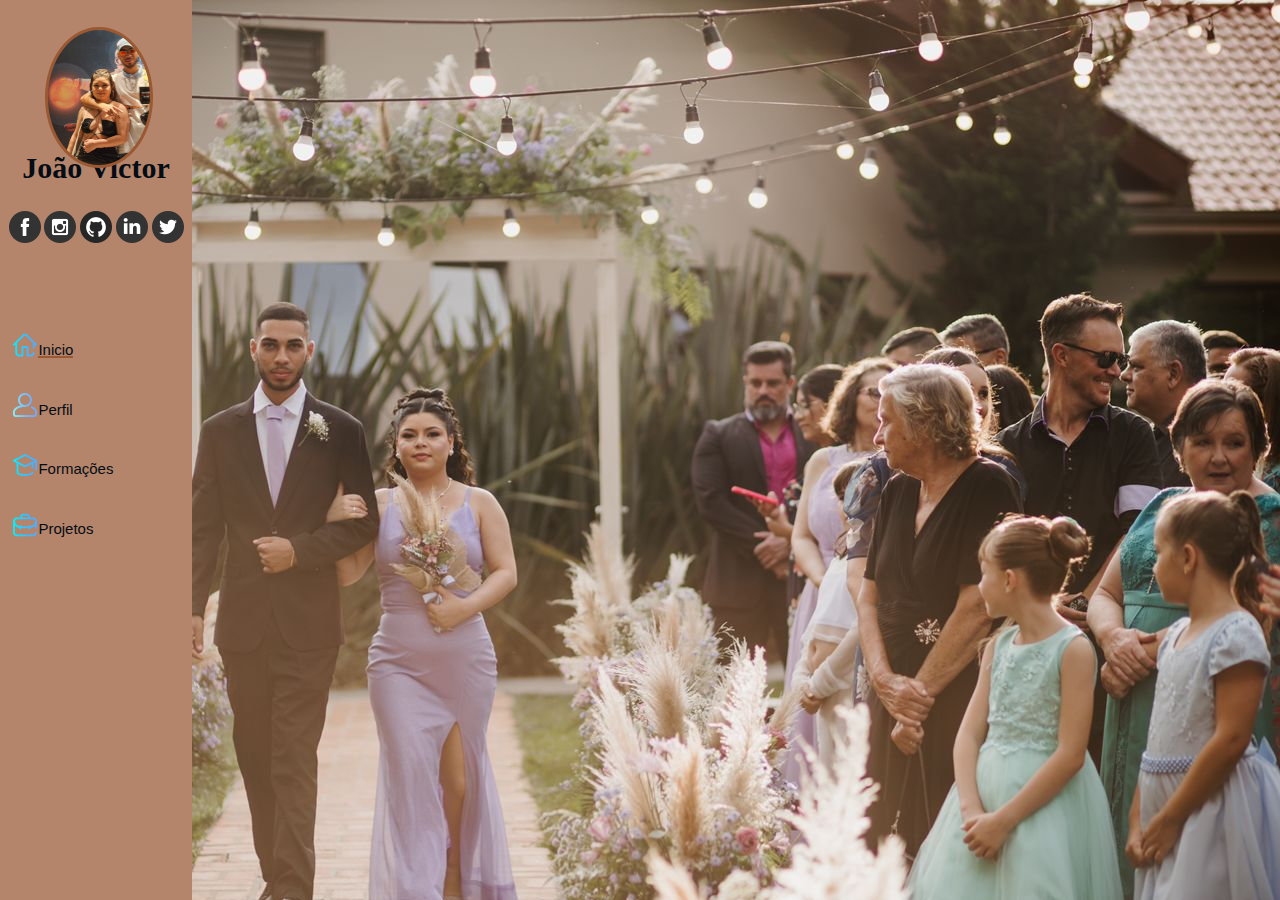
<file: portfolio/index.html>
<!DOCTYPE html>
<html lang="pt-br">
  <head>
      <meta charset="UTF-8">
      <meta name="viewport" content="width=device-width, initial-scale=1.0">
      <link rel="stylesheet" href="estilo.css">
      <title>PORTFÓLIO</title>
  </head>
  <body>
    <div class="tela">
      <header>
        <div class="cabeça">
          <!-- <img src="img/img1.jpg" alt="perfil" class="img"> -->
          <div class="img"></div>
          <h1>João Victor</h1><br>
          <div class="sociais">
            <a href="https://www.facebook.com/LuisaSonza" target="_blank"><img src="img/face.png" alt="face"></a>
            <a href="https://www.instagram.com/jo_osant/" target="_blank"><img src="img/insta.png" alt="insta"></a>
            <a href="https://github.com/kkkjjoao" target="_blank"><img src="img/github.png" alt="github"></a>
            <a href="https://www.linkedin.com/in/joão-victor-820600165/" target="_blank"><img src="img/in.png" alt="linkedin"></a>
            <a href="https://twitter.com/jo_osant" target="_blank"><img src="img/twitter.png" alt=""></a>
          </div>
        </div>
          <div class="menu">
             <p><a href="index.html" class="pagatual">Inicio</a></p>
             <p><a href="perfil.html">Perfil</a></p>
             <p><a href="formações.html">Formações</a></p>
             <p><a href="projetos.html">Projetos</a></p>
            </div>
             <div class="icones">
                <img src="img/home.png" alt="home"><br>
                <img src="img/perfil.png" alt="perfil"><br>
                <img src="img/formaçao.png" alt="formações"><br>
                <img src="img/profissoes.png" alt="experiencias">
             </div>
         
      </header>
    </div>
  </body>
</html>
</file>
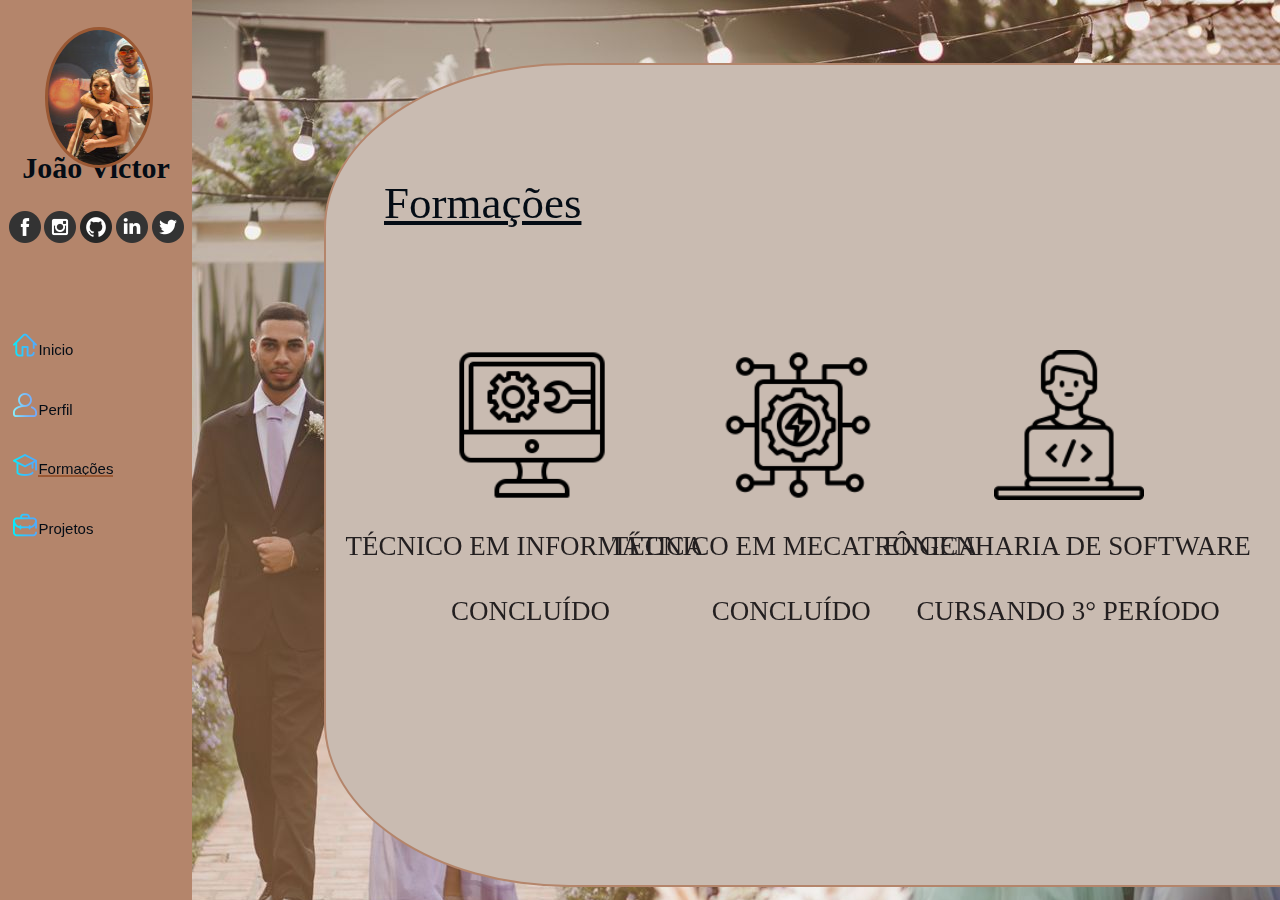
<file: portfolio/formações.html>
<!DOCTYPE html>
<html lang="pt-br">
  <head>
      <meta charset="UTF-8">
      <meta name="viewport" content="width=device-width, initial-scale=1.0">
      <link rel="stylesheet" href="estilo.css">
      <title>PORTFÓLIO</title>
  </head>
  <body>
      <header>
        <div class="cabeça">
          <!-- <img src="img/img1.jpg" alt="perfil" class="img"> -->
          <div class="img"></div>
          <h1>João Victor</h1><br>
          <div class="sociais">
            <a href="https://www.facebook.com/LuisaSonza" target="_blank"><img src="img/face.png" alt="face"></a>
            <a href="https://www.instagram.com/jo_osant/" target="_blank"><img src="img/insta.png" alt="insta"></a>
            <a href="https://github.com/kkkjjoao" target="_blank"><img src="img/github.png" alt="github"></a>
            <a href="https://www.linkedin.com/in/joão-victor-820600165/" target="_blank"><img src="img/in.png" alt="linkedin"></a>
            <a href="https://twitter.com/jo_osant" target="_blank"><img src="img/twitter.png" alt=""></a>
            </div>
        </div>
          <div class="menu">
             <p><a href="index.html" >Inicio</a></p>
             <p><a href="perfil.html">Perfil</a></p>
             <p><a href="formações.html" class="pagatual">Formações</a></p>
             <p><a href="projetos.html">Projetos</a></p>
            </div>
             <div class="icones">
                <img src="img/home.png" alt="home"><br>
                <img src="img/perfil.png" alt="perfil"><br>
                <img src="img/formaçao.png" alt="formações"><br>
                <img src="img/profissoes.png" alt="experiencias">
             </div>
         
      </header>
      <div class="info">
        <div class="corpo">
          <h2>Formações</h2>
          
    
          <div class="ti">
            <img src="img/ti.png" alt="TI"><br>
            <h2>TÉCNICO EM INFORMÁTICA</h2>
            <P>CONCLUÍDO</P>
          </div>
          

          <div class="meca">
            <img src="img/meca.png" alt="mecatrônica">
            <h2>TÉCNICO EM MECATRÔNICA</h2>
            <P>CONCLUÍDO</P>
        </div>


          <div class="soft">
            <img src="img/soft.png" alt="soft">
            <h2>ENGENHARIA DE SOFTWARE </h2>
            <p>CURSANDO 3° PERÍODO</p>
          </div>

            
        </div>
      </div>
      
  </body>
</html>
</file>
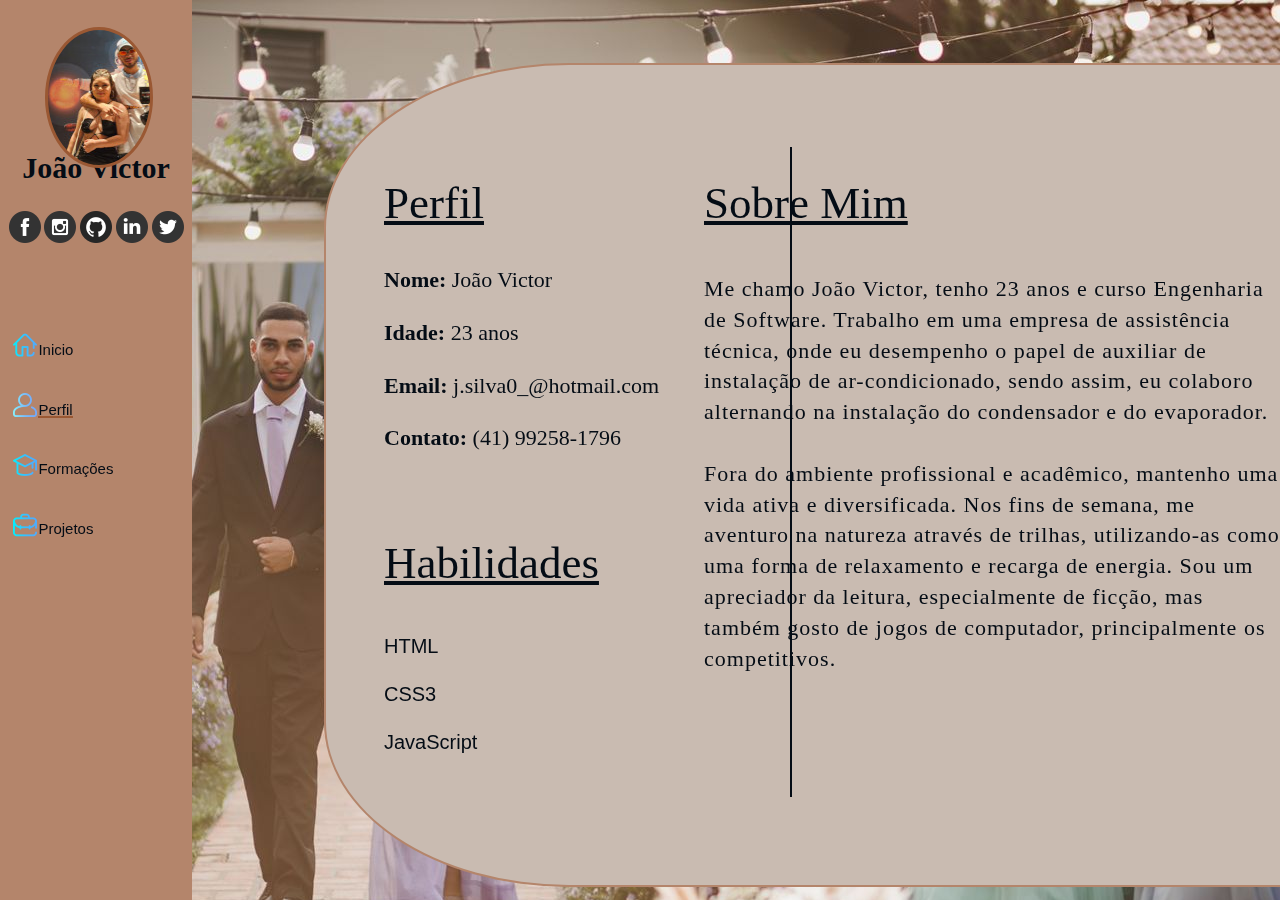
<file: portfolio/perfil.html>
<!DOCTYPE html>
<html lang="pt-br">
  <head>
      <meta charset="UTF-8">
      <meta name="viewport" content="width=device-width, initial-scale=1.0">
      <link rel="stylesheet" href="estilo.css">
     
      <title>PORTFÓLIO</title>
  </head>
  <body>
      <header>
        <div class="cabeça">
          <!-- <img src="img/img1.jpg" alt="perfil" class="img"> -->
          <div class="img"></div>
          <h1>João Victor</h1><br>
          <div class="sociais">
            <a href="https://www.facebook.com/LuisaSonza" target="_blank"><img src="img/face.png" alt="face"></a>
            <a href="https://www.instagram.com/jo_osant/" target="_blank"><img src="img/insta.png" alt="insta"></a>
            <a href="https://github.com/kkkjjoao" target="_blank"><img src="img/github.png" alt="github"></a>
            <a href="https://www.linkedin.com/in/joão-victor-820600165/" target="_blank"><img src="img/in.png" alt="linkedin"></a>
            <a href="https://twitter.com/jo_osant" target="_blank"><img src="img/twitter.png" alt=""></a>
            </div>
        </div>
          <div class="menu">
             <p><a href="index.html" >Inicio</a></p>
             <p><a href="perfil.html" class="pagatual">Perfil</a></p>
             <p><a href="formações.html">Formações</a></p>
             <p><a href="projetos.html">Projetos</a></p>
            </div>
             <div class="icones">
                <img src="img/home.png" alt="home"><br>
                <img src="img/perfil.png" alt="perfil"><br>
                <img src="img/formaçao.png" alt="formações"><br>
                <img src="img/profissoes.png" alt="experiencias">
             </div>
         
      </header>
      <div class="info">
        <div class="corpo">
            <h2>Perfil</h2>
            <div class="pessoal">
              <p><b>Nome:</b> João Victor</p> 
              <p><b>Idade:</b> 23 anos</p>
              <p><b>Email:</b> j.silva0_@hotmail.com</p> 
              <p><b>Contato:</b> (41) 99258-1796</p>               
            </div>

            <div class="habil">
              <h2>Habilidades</h2>
              <div class="habilidade">
                <a href="#" onmouseover="mostrarImagem()" onmouseout="esconderImagem()"><p>HTML</p></a>
                <div id="ihtml">
                  <img src="img/porcent.png" alt="">
                  <p>50%</p>
                </div>

        
                  <a href="#" onmouseover="mostrarImagem2()" onmouseout="esconderImagem2()"><p>CSS3</p></a>
                  <div id="icss">
                    <img src="img/porcent2.png" alt="">
                    <p>40%</p>
                </div>


                <a href="#" onmouseover="mostrarImagem3()" onmouseout="esconderImagem3()"><p>JavaScript</p></a>
                <div id="ijs">
                  <img src="img/porcent3.png" alt="">
                  <p>10%</p>
                </div>
              </div>
            </div>

            <div class="linha"></div>
            <div class="sobreMim">
              <h2>Sobre Mim</h2>
  
               <p> Me chamo João Victor, tenho 23 anos e curso Engenharia de Software. Trabalho em uma empresa de assistência técnica, onde eu desempenho o papel de auxiliar de instalação de ar-condicionado, sendo assim, eu colaboro alternando na instalação do condensador e do evaporador. <br>

               <br>Fora do ambiente profissional e acadêmico, mantenho uma vida ativa e diversificada. Nos fins de semana, me aventuro na natureza através de trilhas, utilizando-as como uma forma de relaxamento e recarga de energia. Sou um apreciador da leitura, especialmente de ficção, mas também gosto de jogos de computador, principalmente os competitivos.</p>
          </div>
        </div>
      </div>
      <script src="script.js"></script>
  </body>
</html>
</file>
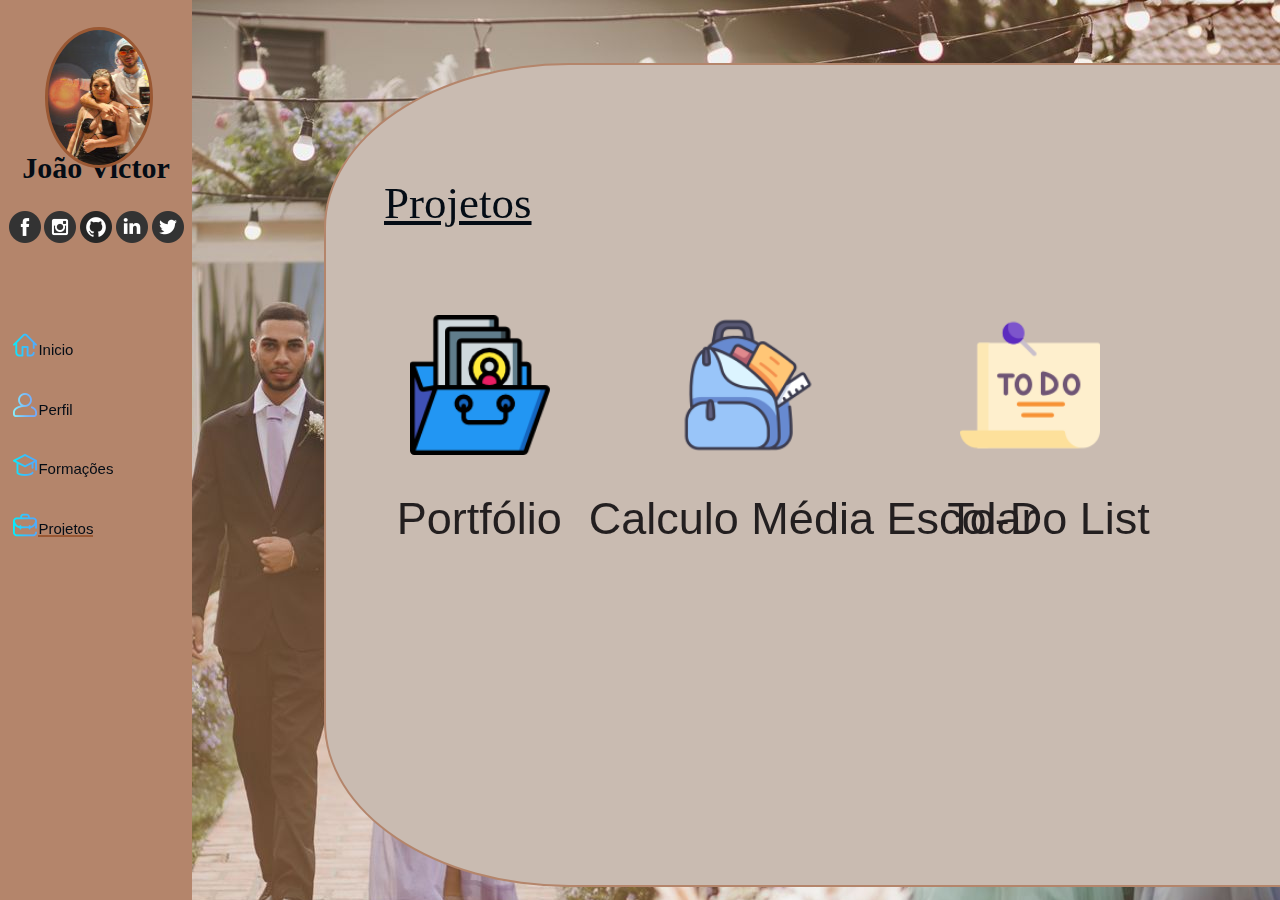
<file: portfolio/projetos.html>
<!DOCTYPE html>
<html lang="pt-br">
  <head>
      <meta charset="UTF-8">
      <meta name="viewport" content="width=device-width, initial-scale=1.0">
      <link rel="stylesheet" href="estilo.css">
      <title>PORTFÓLIO</title>
  </head>
  <body>
      <header>
        <div class="cabeça">
          <!-- <img src="img/img1.jpg" alt="perfil" class="img"> -->
          <div class="img"></div>
          <h1>João Victor</h1><br>
          <div class="sociais">
            <a href="https://www.facebook.com/LuisaSonza" target="_blank"><img src="img/face.png" alt="face"></a>
            <a href="https://www.instagram.com/jo_osant/" target="_blank"><img src="img/insta.png" alt="insta"></a>
            <a href="https://github.com/kkkjjoao" target="_blank"><img src="img/github.png" alt="github"></a>
            <a href="https://www.linkedin.com/in/joão-victor-820600165/" target="_blank"><img src="img/in.png" alt="linkedin"></a>
            <a href="https://twitter.com/jo_osant" target="_blank"><img src="img/twitter.png" alt=""></a>
            </div>
        </div>
          <div class="menu">
             <p><a href="index.html" >Inicio</a></p>
             <p><a href="perfil.html">Perfil</a></p>
             <p><a href="formações.html">Formações</a></p>
             <p><a href="projetos.html"  class="pagatual" >Projetos</a></p>
            </div>
             <div class="icones">
                <img src="img/home.png" alt="home"><br>
                <img src="img/perfil.png" alt="perfil"><br>
                <img src="img/formaçao.png" alt="formações"><br>
                <img src="img/profissoes.png" alt="experiencias">
             </div>
         
      </header>
      <div class="info">
        <div class="corpo">
          <h2>Projetos</h2>
            <div class="proj1">
              <a href="https://github.com/kkkjjoao/front-end" target="_blank"><img src="img/to-do-list.png" alt="todo"></a>
              <a href="https://github.com/kkkjjoao/front-end" target="_blank"><h2>To-Do List</h2></a>
            </div>
            <div class="proj2">
              <a href="https://github.com/kkkjjoao/Gest-Escolar" target="_blank"><img src="img/escola.png " alt="escola"></a>
              <a href="https://github.com/kkkjjoao/Gest-Escolar" target="_blank"><h2>Calculo Média Escolar</h2></a>
            </div>
            <div class="proj3">
              <a href="https://github.com/kkkjjoao/portfolio" target="_blank"><img src="img/portfolio.png" alt="portfolio"></a>
              <a href="https://github.com/kkkjjoao/portfolio" target="_blank"><h2>Portfólio</h2></a>
            </div>
            
        </div>
      </div>
      
        </div>
    </div>
    
</body>
</html>
</file>
<file: portfolio/estilo.css>
body{
   
    color: #231f20;
    line-height: 1.4;
    font-size: 15px;
    background-image: url(img/casamento.jpeg);
    background-position-x: right;
}

header{
    width: 15%;
    height:985px;
    position: fixed;
    left: 0;
    top: 0;
    margin-top: -0.5%;
    text-align: center;
    color: #040C15;
    font-family:'Times New Roman', Times, serif;
    background-color:#B4856B;   
}


.img{
    position: fixed;
    top: 3%;
    left: 3.5%;
    background-image: url(img/img1.jpg);
    width: 8%;
    height: 15%;
    border-radius: 50%;
    border: 3px solid #9A5833;
}

.cabeça{
    text-align: center;
    margin-top: 80%;
}

a{
    color: #040C15;
    text-align: left;
    text-decoration:none;
    font-family:Arial, Helvetica, sans-serif;
    position: relative; 

}

.menu a::before {
    content: '';
    position: absolute;
    bottom: 0;
    left: 0;
    width: 0; 
    height: 2px;
    background-color: #9A5833; 
    transition: width 0.3s ease;
}

.menu a:hover::before {
    width: 100%; 
}

.menu a.pagatual::before{
    width: 100%;
}

h2{
    font-weight: unset;  
    font-size: 25px;
    left: 60%;
    color: #E3EEF9;
    margin-left: -10%;
}

.icones{
    position: fixed;
    text-align: left;
    left: 1%;
    line-height: 4;
    margin-top: 5.7%;   
}


.menu{
    position: fixed;
    text-align: left;
    left: 3%;
    line-height: 2.9;
    margin-top: 5%;
}



.subs{
    left: 55%;
    position: fixed;
    margin-top: 3%;
    font-family: 'Segoe UI', Tahoma, Geneva, Verdana, sans-serif;
}


.sociais{
    margin-top: -10%;

}

.info{
    background-color: #C9BBB1;
    border: 2px solid #B4856B;
    width: 1200px;
    height: 800px;
    padding: 10px;
    border-radius: 20%;
    margin: 0;
    position: relative;
    margin-left: 25%;
    margin-top: 5%;
    opacity: 1;
}

.corpo h2{
    text-decoration: underline;
    position: fixed;
    left: 40%; 
    font-size: 45px;
    max-width: 1000px;
    top: 15%;
    color: #040C15;
}

.corpo img{
    width: 9%;
    position: fixed;
    top: 29%;
    left: 30%;
    border-radius: 3%;
}

.pessoal{
   font-size: 22px;
   color: #040C15;
   position: fixed;
   top: 27%;
   left: 30%;
}

.habil h2{
    position: fixed;
    top: 55%;
    left: 40%; 
    font-size: 45px;
    max-width: 1000px;
    color:#040C15;
    text-decoration: underline;
}


.habilidade{
    position: fixed;
    top: 68%;
    left: 30%; 
    font-size: 20px;
    max-width: 1000px;
    color:#040C15;
}

.linha{
    position: absolute;
    border-left: 2px solid;
    height: 650px;
    color:  #040C15;
    left: 38%;
    top: 10%;
}

.sobreMim h2{
    text-decoration: underline;
    position: fixed;
    left: 65%; 
    font-size: 45px;
    max-width: 1000px;
    top: 15%;
    color:  #040C15;
}

.sobreMim p{
    max-width: 600px;
    left: 55%;
    font-size: 22px;
    color: #040C15;
    position: fixed;
    top: 28%;
    letter-spacing: 1px;
}

.ti{
    width: 370px;
    height: 400px;
    position: fixed;
    top: 30%;
    border-radius: 20px;
    transition: .2s;
    left: 27%;
}

.ti:hover{
    transform: scale(1.03);
    box-shadow: 0 0 20px #B4856B;
}

.ti img{
    width: 150px;
    position: relative;
    top: 20%;
   align-items: center;
}

.ti p{
    position: relative;
    top: 20%;
    text-align: center;
    /* left: 23%;   */
    font-size: 27px;
    max-width: 1000px;
}
.ti h2{
    text-decoration: none;
    color: #231F20;
    position: relative;
    top: 20%;
    left: 10%;  
    font-size: 27px;
    max-width: 1000px;
}

.meca{
    width: 370px;
    height: 400px;
    position: fixed;
    top: 30%;
    border-radius: 20px;
    transition: .2s;
    left: 47.8%;
}

.meca:hover{
    transform: scale(1.03);
    box-shadow: 0 0 20px #B4856B;
}

.meca img{
    width: 150px;
    position: relative;
    top: 20%;
    align-items: center;
}

.meca p{
    position: relative;
    top: 20%;  
    left: 27%;
    font-size: 27px;
}

.meca h2{
    text-decoration: none;
    position: relative;
    top: 20%;
    left: 10%;  
    font-size: 27px;
    max-width: 1000px;
    color: #231F20;
}

.soft{
    width: 370px;
    height: 400px;
    position: fixed;
    top: 30%;
    border-radius: 20px;
    transition: .2s;
    left: 69%;
}

.soft:hover{
    transform: scale(1.03);
    box-shadow: 0 0 20px #B4856B;
}

.soft img{
    width: 150px;
    position: relative;
    top: 20%;
    align-items: center;
}

.soft p{
    position: relative;
    top: 20%;  
   text-align: center;
    font-size: 27px;
}

.soft h2{
    text-decoration: none;
    position: relative;
    top: 20%;
    left: 10%;  
    font-size: 27px;
    max-width: 1000px;
    color: #231F20;
}

.proj1 img{
    width: 140px;
    position: fixed;
    left: 75%;
    top: 35%;
}

.proj2 img{
    width: 140px;
    position: fixed;
    left: 53%;
    top: 35%;
}

.proj3  img{
    width: 140px;
    position: fixed;
    left:32%;
    top: 35%;
}

.proj1 h2{
    position: fixed;
    left: 84%;
    top: 50%;
    text-decoration: none;
    color: #231F20;
}

.proj2 h2{
    position: fixed;
    left: 56%;
    top: 50%;
    text-decoration: none;
    color: #231F20;
}

.proj3 h2{
    position: fixed;
    left: 41%;
    top: 50%;
    text-decoration: none;
    color: #231F20;
}

#ihtml img{
    width: 15%;
    height: 0.5%;
    position: fixed;
    left: 34%;
    top: 72%;
}

#ihtml p{
    position: fixed;
    left: 40%;
    top: 66.5%;
    font-size: 23px;
}

#ihtml, #icss, #ijs{
    display: none;
    position: absolute;
}

#icss img{
    width: 15%;
    position: fixed;
    left: 34%;
    height: .45%;
    top: 77%;
}

#icss p{
    position: fixed;
    left: 40%;
    top: 71.5%;
    font-size: 23px;
}

#ijs img{
    width: 13%;
    position: fixed;
    left: 36%;
    height: .45%;
    top: 82%;
}

#ijs p{
    position: fixed;
    left: 40%;
    top: 76.5%;
    font-size: 23px;
}
</file>
